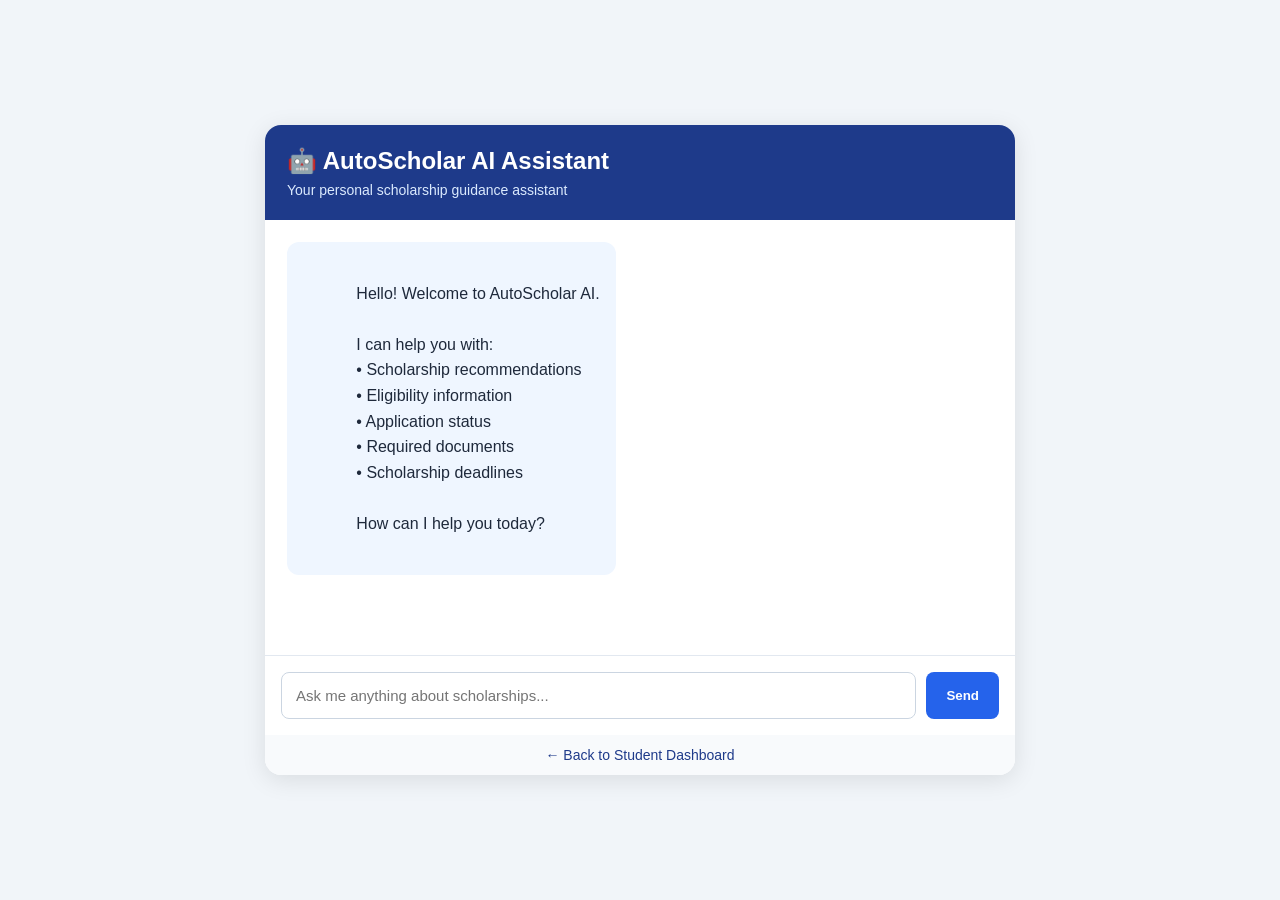
<file: templates/chatbot.html>
<!DOCTYPE html>
<html lang="en">
<head>
    <meta charset="UTF-8">
    <meta name="viewport" content="width=device-width, initial-scale=1.0">
    <title>AI Assistant | AutoScholar AI</title>

    <style>
        * {
            box-sizing: border-box;
            font-family: Arial, sans-serif;
        }

        body {
            margin: 0;
            background: #f1f5f9;
            color: #1e293b;
            min-height: 100vh;
            display: flex;
            justify-content: center;
            align-items: center;
            padding: 20px;
        }

        .chat-container {
            width: 100%;
            max-width: 750px;
            height: 650px;
            background: white;
            border-radius: 16px;
            overflow: hidden;
            display: flex;
            flex-direction: column;
            box-shadow: 0 5px 25px rgba(0,0,0,0.1);
        }

        .chat-header {
            background: #1e3a8a;
            color: white;
            padding: 22px;
        }

        .chat-header h2 {
            margin: 0 0 7px;
        }

        .chat-header p {
            margin: 0;
            color: #dbeafe;
            font-size: 14px;
        }

        .messages {
            flex: 1;
            padding: 22px;
            overflow-y: auto;
            display: flex;
            flex-direction: column;
            gap: 15px;
        }

        .message {
            max-width: 85%;
            padding: 13px 16px;
            border-radius: 12px;
            line-height: 1.6;
            white-space: pre-wrap;
            overflow-wrap: anywhere;
        }

        .bot {
            background: #eff6ff;
            color: #1e293b;
            align-self: flex-start;
        }

        .user {
            background: #2563eb;
            color: white;
            align-self: flex-end;
        }

        .chat-input {
            display: flex;
            padding: 16px;
            gap: 10px;
            border-top: 1px solid #e2e8f0;
        }

        input {
            flex: 1;
            min-width: 0;
            padding: 14px;
            border: 1px solid #cbd5e1;
            border-radius: 8px;
            outline: none;
            font-size: 15px;
        }

        input:focus {
            border-color: #2563eb;
        }

        button {
            padding: 12px 20px;
            background: #2563eb;
            color: white;
            border: none;
            border-radius: 8px;
            cursor: pointer;
            font-weight: bold;
        }

        button:disabled {
            opacity: 0.6;
            cursor: not-allowed;
        }

        .back {
            display: block;
            text-align: center;
            padding: 12px;
            background: #f8fafc;
            color: #1e3a8a;
            text-decoration: none;
            font-size: 14px;
        }

        @media(max-width: 600px) {
            .chat-container {
                height: 85vh;
            }

            .chat-input {
                padding: 10px;
            }

            button {
                padding: 10px 14px;
            }
        }
    </style>
</head>

<body>

<div class="chat-container">

    <div class="chat-header">
        <h2>🤖 AutoScholar AI Assistant</h2>
        <p>Your personal scholarship guidance assistant</p>
    </div>

    <div class="messages" id="messages">

        <div class="message bot">
            Hello! Welcome to AutoScholar AI.

            I can help you with:
            • Scholarship recommendations
            • Eligibility information
            • Application status
            • Required documents
            • Scholarship deadlines

            How can I help you today?
        </div>

    </div>

    <form class="chat-input" id="chatForm">

        <input
            type="text"
            id="userInput"
            placeholder="Ask me anything about scholarships..."
            autocomplete="off"
            required
        >

        <button type="submit" id="sendButton">
            Send
        </button>

    </form>

    <a href="{{ url_for('student.dashboard') }}" class="back">
        ← Back to Student Dashboard
    </a>

</div>

<script>

    const chatForm = document.getElementById("chatForm");
    const userInput = document.getElementById("userInput");
    const messages = document.getElementById("messages");
    const sendButton = document.getElementById("sendButton");

    function addMessage(text, type) {

        const message = document.createElement("div");

        message.classList.add("message", type);

        // textContent prevents HTML injection from chat responses.
        message.textContent = text;

        messages.appendChild(message);

        messages.scrollTop = messages.scrollHeight;
    }

    chatForm.addEventListener("submit", async function(event) {

        event.preventDefault();

        const message = userInput.value.trim();

        if (!message) return;

        addMessage(message, "user");

        userInput.value = "";
        sendButton.disabled = true;
        sendButton.textContent = "Sending...";

        try {

            const response = await fetch("/chatbot/ask", {

                method: "POST",

                headers: {
                    "Content-Type": "application/json"
                },

                body: JSON.stringify({
                    message: message
                })

            });

            const data = await response.json();

            if (!response.ok) {
                throw new Error(data.reply || "Unable to get a response.");
            }

            addMessage(data.reply, "bot");

        } catch (error) {

            addMessage(
                "Sorry, something went wrong. Please try again.",
                "bot"
            );

            console.error(error);

        } finally {

            sendButton.disabled = false;
            sendButton.textContent = "Send";
            userInput.focus();

        }

    });

</script>

</body>
</html>
</file>
